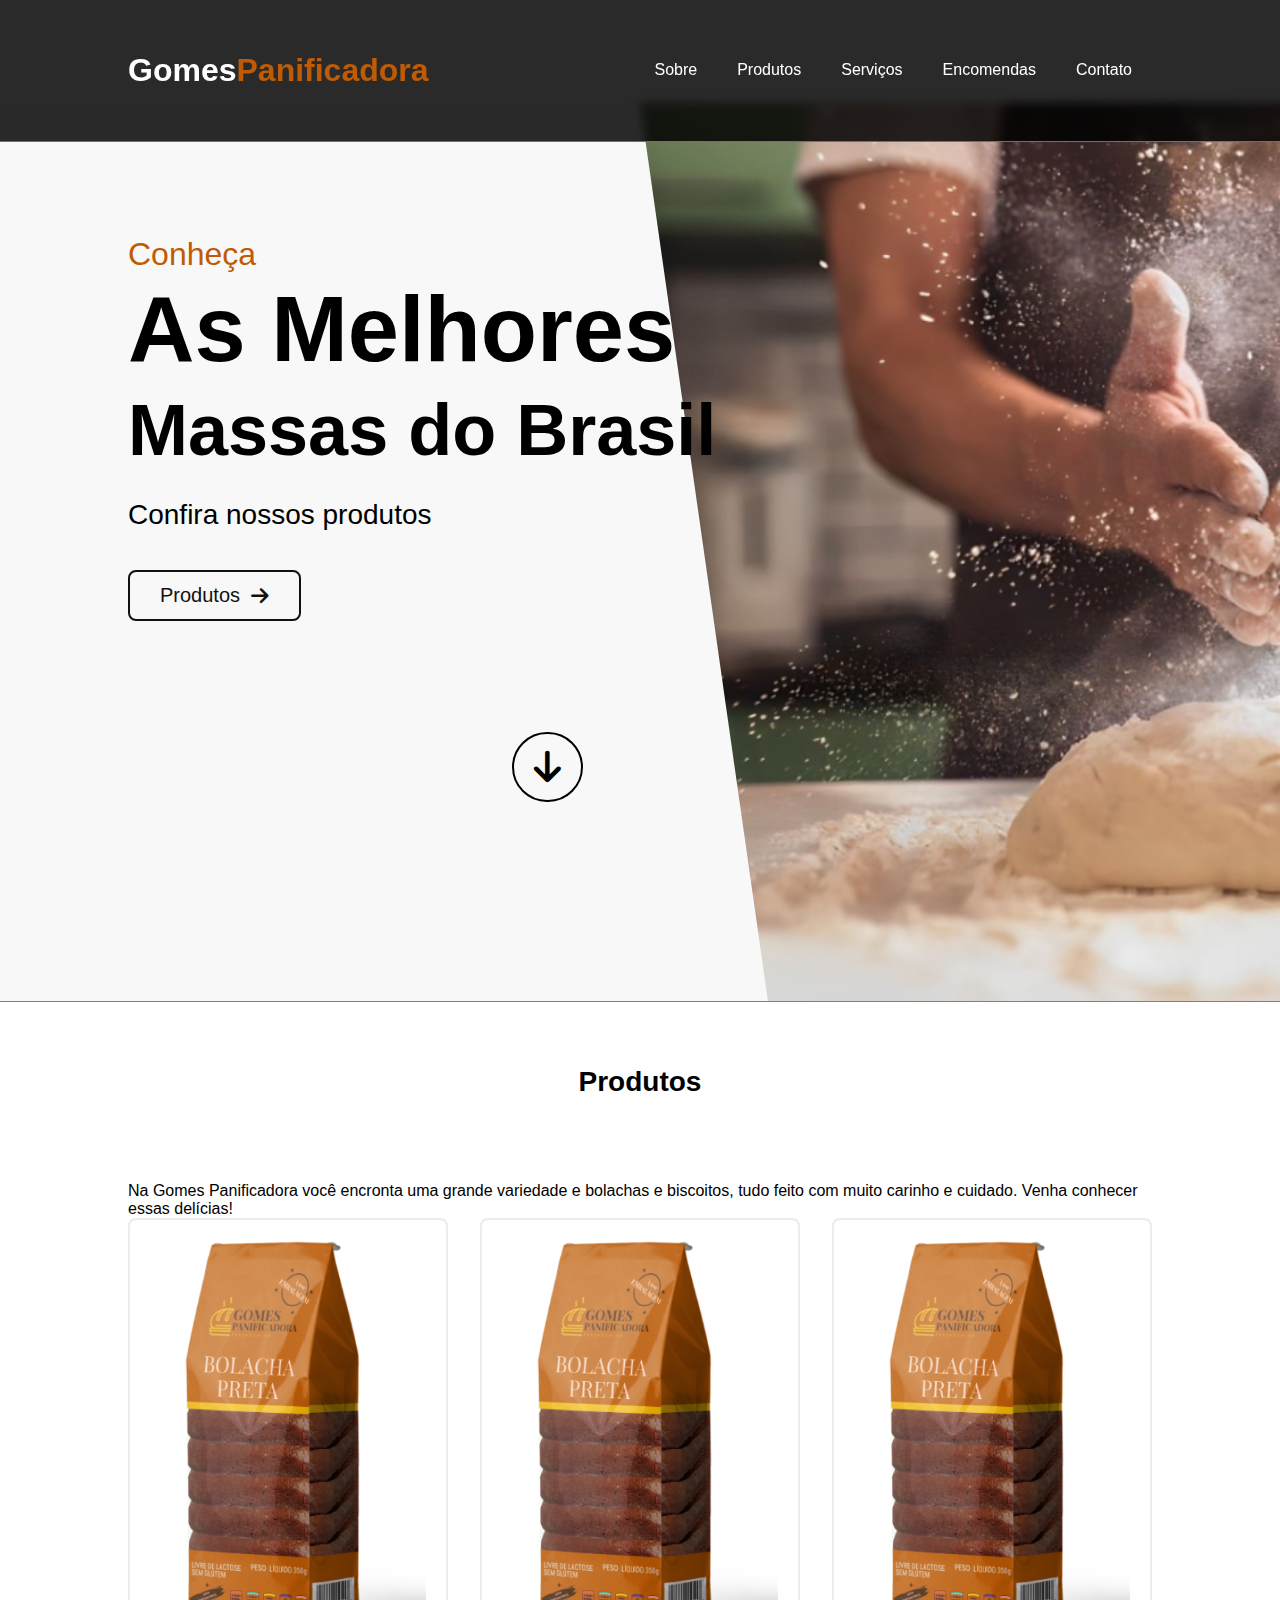
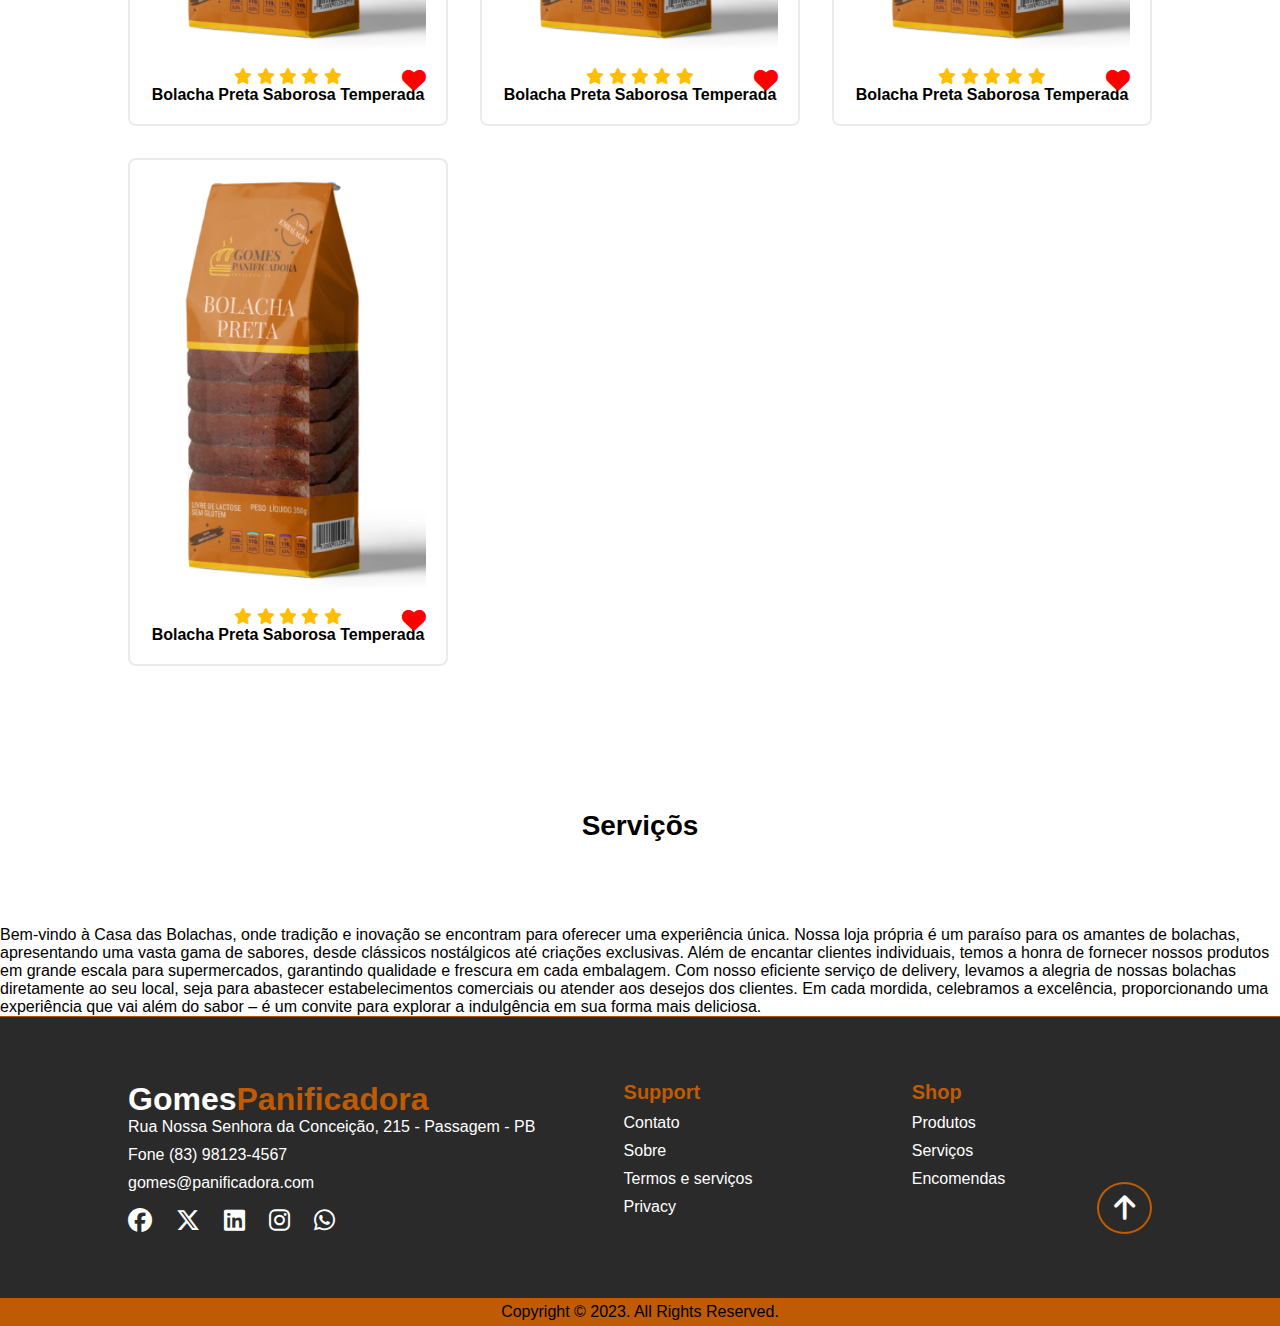
<file: index.html>
<!DOCTYPE html>
<html lang="pt-br">
<head>
    <meta charset="UTF-8">
    <meta name="viewport" content="width=device-width, initial-scale=1.0">
    <link rel="shortcut icon" href="imagens/favicon.ico" type="image/x-icon">
    <link rel="stylesheet" href="style.css">
    <link rel="stylesheet" href="https://cdnjs.cloudflare.com/ajax/libs/font-awesome/6.5.1/css/all.min.css">
    <title>Gomes Panificadora</title>
</head>
<body>
    <header id="header">

        <a href="#" class="logo">Gomes<span>Panificadora</span></a>

        <ul class="nav">
            <li><a href="#">Sobre</a></li>
            <li><a href="#">Produtos</a></li>
            <li><a href="#">Serviços</a></li>
            <li><a href="#">Encomendas</a></li>
            <li><a href="#">Contato</a></li>
        </ul>

        <div class="nav-icon">
            <div class="fa-solid fa-bars" id="menu-icon"></div>
        </div>
        
    </header>

    <section class="main-home">

        <div class="main-text">
            <h5>Conheça</h5>
            <h1>As Melhores <br><h1 class="down-text">Massas do Brasil</h1></h1>
            <p>Confira nossos produtos</p>
            <a href="#" class="main-btn">Produtos <i class="fa-solid fa-arrow-right"></i></a>
        </div>

        <div class="down">
            <a href="#trends" class="down-arrow">
                <i class="fa-solid fa-arrow-down"></i>
            </a>
        </div>

    </section>

    <section class="trends" id="trends">

        <div class="center-text">
            <h2>Produtos</h2>
            <p>Na Gomes Panificadora você encronta uma grande variedade e bolachas e biscoitos, tudo feito com muito carinho e cuidado. Venha conhecer essas delícias!</p>
        </div>
        <div class="products">

            <div class="row">
                <img src="imagens/Frame-5.png" alt="">

                <div class="fav">
                    <i class="fa-solid fa-heart" id="heart"></i>
                </div>
                <div class="rate">
                    <i class="fa-solid fa-star" id="star"></i>
                    <i class="fa-solid fa-star" id="star"></i>
                    <i class="fa-solid fa-star" id="star"></i>
                    <i class="fa-solid fa-star" id="star"></i>
                    <i class="fa-solid fa-star" id="star"></i>
                </div>
                <div class="pricing">
                    <h4>Bolacha Preta Saborosa Temperada</h4>
                </div>
            </div>

            <div class="row">
                <img src="imagens/Frame-5.png" alt="">

                <div class="fav">
                    <i class="fa-solid fa-heart" id="heart"></i>
                </div>
                <div class="rate">
                    <i class="fa-solid fa-star" id="star"></i>
                    <i class="fa-solid fa-star" id="star"></i>
                    <i class="fa-solid fa-star" id="star"></i>
                    <i class="fa-solid fa-star" id="star"></i>
                    <i class="fa-solid fa-star" id="star"></i>

                </div>
                <div class="pricing">
                    <h4>Bolacha Preta Saborosa Temperada</h4>
                </div>
            </div>

            <div class="row">
                <img src="imagens/Frame-5.png" alt="">
    
                <div class="fav">
                    <i class="fa-solid fa-heart" id="heart"></i>
                </div>
                <div class="rate">
                    <i class="fa-solid fa-star" id="star"></i>
                    <i class="fa-solid fa-star" id="star"></i>
                    <i class="fa-solid fa-star" id="star"></i>
                    <i class="fa-solid fa-star" id="star"></i>
                    <i class="fa-solid fa-star" id="star"></i>
    
                </div>
                <div class="pricing">
                    <h4>Bolacha Preta Saborosa Temperada</h4>
                </div>
            </div>

            <div class="row">
                <img src="imagens/Frame-5.png" alt="">
    
                <div class="fav">
                    <i class="fa-solid fa-heart" id="heart"></i>
                </div>
                <div class="rate">
                    <i class="fa-solid fa-star" id="star"></i>
                    <i class="fa-solid fa-star" id="star"></i>
                    <i class="fa-solid fa-star" id="star"></i>
                    <i class="fa-solid fa-star" id="star"></i>
                    <i class="fa-solid fa-star" id="star"></i>
    
                </div>
                <div class="pricing">
                    <h4>Bolacha Preta Saborosa Temperada</h4>
                </div>
            </div>

        </div>

        <!-- <div class="content-text">
            <h2>Tending Accessories</h2>
        </div>
        <div class="products">
            
            <div class="row">
                <img src="imagens/produto-1.jpg" alt="">

                <div class="fav">
                    <i class="fa-solid fa-heart" id="heart"></i>
                </div>
                <div class="rate">
                    <i class="fa-solid fa-star" id="star"></i>
                    <i class="fa-solid fa-star" id="star"></i>
                    <i class="fa-solid fa-star" id="star"></i>
                    <i class="fa-solid fa-star" id="star"></i>
                    <i class="fa-solid fa-star" id="star"></i>
                </div>
                <div class="pricing">
                    <h4>One Piece Gray Sweatshirt</h4>
                    <p>69.99$</p>
                </div>
            </div>

            <div class="row">
                <img src="imagens/produto-2.jpg" alt="">

                <div class="fav">
                    <i class="fa-solid fa-heart" id="heart"></i>
                </div>
                <div class="rate">
                    <i class="fa-solid fa-star" id="star"></i>
                    <i class="fa-solid fa-star" id="star"></i>
                    <i class="fa-solid fa-star" id="star"></i>
                    <i class="fa-solid fa-star" id="star"></i>
                    <i class="fa-solid fa-star" id="star"></i>

                </div>
                <div class="pricing">
                    <h4>One Piece Gray Sweatshirt</h4>
                    <p>69.99$</p>
                </div>
            </div>

            <div class="row">
                <img src="imagens/produto-3.jpg" alt="">
    
                <div class="fav">
                    <i class="fa-solid fa-heart" id="heart"></i>
                </div>
                <div class="rate">
                    <i class="fa-solid fa-star" id="star"></i>
                    <i class="fa-solid fa-star" id="star"></i>
                    <i class="fa-solid fa-star" id="star"></i>
                    <i class="fa-solid fa-star" id="star"></i>
                    <i class="fa-solid fa-star" id="star"></i>
    
                </div>
                <div class="pricing">
                    <h4>One Piece Gray Sweatshirt</h4>
                    <p>69.99$</p>
                </div>
            </div>

            <div class="row">
                <img src="imagens/produto-3.jpg" alt="">
    
                <div class="fav">
                    <i class="fa-solid fa-heart" id="heart"></i>
                </div>
                <div class="rate">
                    <i class="fa-solid fa-star" id="star"></i>
                    <i class="fa-solid fa-star" id="star"></i>
                    <i class="fa-solid fa-star" id="star"></i>
                    <i class="fa-solid fa-star" id="star"></i>
                    <i class="fa-solid fa-star" id="star"></i>
    
                </div>
                <div class="pricing">
                    <h4>One Piece Gray Sweatshirt</h4>
                    <p>69.99$</p>
                </div>
            </div>

        </div> -->

    </section>

    <section class="services" id="services">
        <div class="center-text">
            <h2>Serviçõs</h2>
            <p>Bem-vindo à Casa das Bolachas, onde tradição e inovação se encontram para oferecer uma experiência única. Nossa loja própria é um paraíso para os amantes de bolachas, apresentando uma vasta gama de sabores, desde clássicos nostálgicos até criações exclusivas. Além de encantar clientes individuais, temos a honra de fornecer nossos produtos em grande escala para supermercados, garantindo qualidade e frescura em cada embalagem. Com nosso eficiente serviço de delivery, levamos a alegria de nossas bolachas diretamente ao seu local, seja para abastecer estabelecimentos comerciais ou atender aos desejos dos clientes. Em cada mordida, celebramos a excelência, proporcionando uma experiência que vai além do sabor – é um convite para explorar a indulgência em sua forma mais deliciosa.</p>
        </div>
    </section>

    <section class="contact">
        <div class="contact-info">

            <div class="info-1">
                <a href="#" class="logo">Gomes<span>Panificadora</span></a>

                <p>Rua Nossa Senhora da Conceição, 215 - Passagem - PB</p>
                <p>Fone (83) 98123-4567</p>
                <p>gomes@panificadora.com</p>

                <div class="social-icons">
                    <a href="#"><i class="fa-brands fa-facebook"></i></a>
                    <a href="#"><i class="fa-brands fa-x-twitter"></i></a>
                    <a href="#"><i class="fa-brands fa-linkedin"></i></a>
                    <a href="#"><i class="fa-brands fa-instagram"></i></a>
                    <a href="#"><i class="fa-brands fa-whatsapp"></i></a>
                </div>
            </div>

            <div class="info-2">
                <h4>Support</h4>
                <p>Contato</p>
                <p>Sobre</p>
                <p>Termos e serviços</p>
                <p>Privacy</p>
            </div>

            <div class="info-3">
                <h4>Shop</h4>
                <p>Produtos</p>
                <p>Serviços</p>
                <p>Encomendas</p>
            </div>
        </div>

        <div class="up">
            <a href="#" class="up-arrow">
                <i class="fa-solid fa-arrow-up"></i>
            </a>
        </div>

    </section>

    <div class="copyright">
        <p>Copyright © 2023. All Rights Reserved.</p>
    </div>
    

    <script src="script.js"></script>
</body>
</html>
</file>
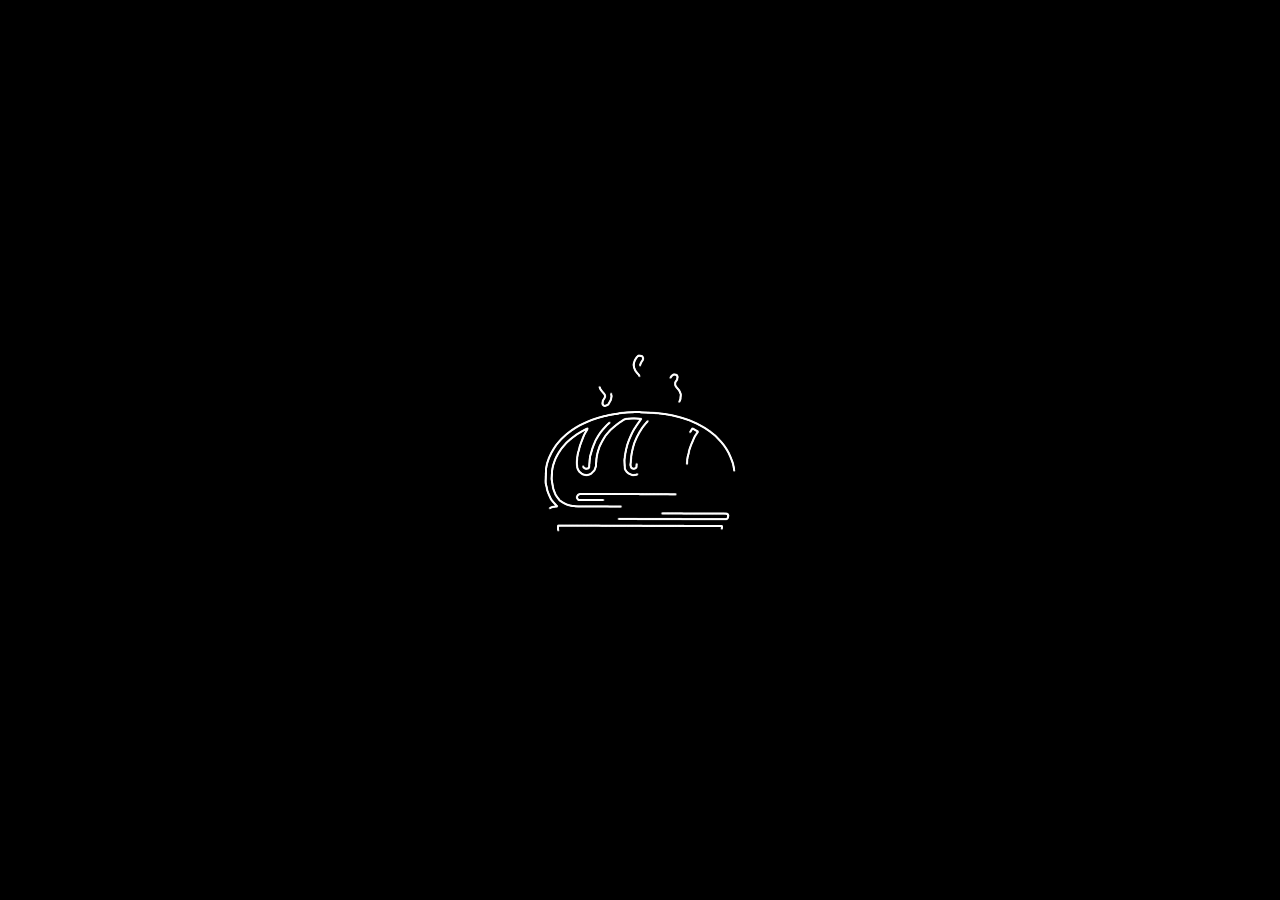
<file: intro-test.html>
<!DOCTYPE html>
<html lang="en">
<head>
    <meta charset="UTF-8">
    <meta name="viewport" content="width=device-width, initial-scale=1.0">
    <link rel="shortcut icon" href="images/favicon.ico" type="image/x-icon">
    <title>Gomes Panificadora</title>
    <style>
        * {
            margin: 0;
            padding: 0;
        }

        body {
            font-family: Arial, sans-serif;
            transition: background-color 1s ease;
        }

        #video-wrapper {
            position: fixed;
            width: 60%;
            height: 60%;
            z-index: 1000;
            top: 50%;
            left: 50%;
            transform: translate(-50%, -50%);
        }

        #loading-video {
            width: 100%;
            height: 100%;
        }

        #content {
            display: none;
        }

        .overlay {
            position: fixed;
            top: 0;
            left: 0;
            width: 100%;
            height: 100%;
            background: rgb(0, 0, 0); /* Cor de fundo semi-transparente */
            display: none; /* Inicialmente oculto */

        }

    </style>
</head>
<body>
    <h1>Hello word</h1>
    <div class="overlay" id="overlay"></div>
  <!-- Vídeo de carregamento -->
  <div id="video-wrapper">
    <video id="loading-video" autoplay loop muted>
      <source src="images/Logo Gomes Panif.mp4" type="video/mp4">
      Seu navegador não suporta o elemento de vídeo.
    </video>
  </div>

  <!-- O restante do conteúdo do seu site -->
  <div id="content" style="display: none;">
    <!-- Seu conteúdo vai aqui -->
  </div>

  <script>
    document.addEventListener("DOMContentLoaded", function() {
    // Mostrar overlay inicialmente
    showOverlay();

    // Remover overlay após 5 segundos (5000 milissegundos)
    setTimeout(function() {
        hideOverlay();
    }, 3900);
});

function showOverlay() {
    var overlay = document.getElementById("overlay");
    overlay.style.display = "block";
}

function hideOverlay() {
    var overlay = document.getElementById("overlay");
    overlay.style.display = "none";
}




window.addEventListener("load", function () {
  // Exibe o vídeo de carregamento
  document.getElementById("video-wrapper").style.display = "block";

  // Muda a cor de fundo enquanto o vídeo é exibido (por exemplo, para preto)
  document.body.style.backgroundColor = "#000";

  // Simula um tempo de exibição do vídeo (por exemplo, 5 segundos)
  setTimeout(function () {
    // Oculta o vídeo de carregamento
    document.getElementById("video-wrapper").style.display = "none";
    // Restaura a cor de fundo original
    document.body.style.backgroundColor = "initial";
    // Exibe o conteúdo real do site
    document.getElementById("content").style.display = "block";
  }, 3900); // Tempo de exibição do vídeo: 5 segundos (ajuste conforme necessário)
});

  </script>
</body>
</html>
</file>
<file: style.css>
* {
    padding: 0;
    margin: 0;
    box-sizing: border-box;
    font-family: 'Poppons', sans-serif;
    scroll-behavior: smooth;
    text-decoration: none;
    list-style: none;
}

header {
    position: fixed;
    top: 0;
    left: 0;
    width: 100%;
    z-index: 1000;
    display: flex;
    align-items: center;
    justify-content: space-between;
    padding: 52px 10%;
    background-color: rgba(0, 0, 0, 0.836);
    border-bottom: 1px solid #BF5B04;
    backdrop-filter: blur(5px);
    transition: all .2s ease-in-out;
}

.logo {
    font-size: 32px;
    color: white;
    font-weight: 600;
}

.logo span {
    color: #BF5B04;
}

.nav {
    display: flex;
}

.nav a {
    display: inline-block;
    color: white;
    font-size: 16px;
    padding: 5px 20px;
    font-weight: 500;
    border-bottom: 2px solid transparent;
    transition: .3s ease;
}

.nav a:hover {
    color: #BF5B04;
    border-bottom: 2px solid #BF5B04;
}

.nav-icon {
    display: flex;
    align-items: center;
    gap: 2.5em;
}

#menu-icon {
    font-size: 30px;
    color: white;
    z-index: 1001;
    cursor: pointer;
    transition: 0.3s ease;
}

#menu-icon:hover {
    transform: rotate(180deg);
    color: #BF5B04;
}

section {

}

.main-home {
    padding: 5% 10%;
    position: relative;
    width: 100%;
    margin-top: 8%;
    height: 100vh;
    overflow: hidden;
    background-color: rgb(248, 248, 248);
    z-index: 10;
    border-bottom: 1px solid #bf5b04de;
}

.main-home::before {
    content: "";
    position: absolute;
    top: 0;
    right: 0;
    bottom: 0;
    left: 50%;
    background: url(imagens/padeiro_1.jpg);
    background-size: cover;
    clip-path: polygon(0 0, 100% 0, 100% 100%, 20% 100%);
    transform: scale(1.0);
    z-index: -1;
}

::-webkit-scrollbar {
    width: 10px;
}

::-webkit-scrollbar-thumb {
    background-color: #BF5B04;
}

::-webkit-scrollbar-track {
    background-color: rgba(0, 0, 0, 0.603);
    width: 50px;
}

.main-text {
    margin-top: 70px;
    z-index: 1;
}

.main-text h5 {
    color: #BF5B04;
    font-size: 32px;
    font-weight: 500;
}

.main-text h1 {
    color: black;
    font-size: 92px;
    line-height: 1.1;
    font-weight: 600;
    margin: 6px 0 10px;
}

.main-text .down-text {
    color: black;
    font-size: 72px;
    line-height: 1.1;
    font-weight: 600;
    margin: 6px 0 10px;
}

.main-text p {
    color: black;
    font-size: 28px;
    margin-bottom: 20px;
    line-height: 70px;
}

.main-btn {
    display: inline-block;
    color: #111;
    font-size: 20px;
    font-weight: 500;
    border: 2px solid #111;
    padding: 12px 30px;
    border-radius: 8px;
    transition: 0.3s ease;
}

.main-btn i {
    margin-left: 5px;
    vertical-align: middle;
}

.main-btn:hover {
    background-color: #111;
    color: #BF5B04;
    z-index: 1500;
}

.down {
    position: absolute;
    top: 70%;
    left: 40%;
}

.down-arrow i {
    font-size: 36px;
    color: black;
    border: 2px solid black;
    border-radius: 50px;
    padding: 15px 20px;
    transition: 0.3s ease;
}

.down-arrow i:hover {
    color: #BF5B04;
    background: black;
}

.row .rate {
    text-align: center;
}

.row #star {
    color: rgb(255, 191, 0);
}

.row .pricing {
    text-align: center;
}

.trends {
    padding: 5% 10%;
}

.center-text h2 {
    color: black;
    font-size: 28px;
    text-align: center;
    margin-bottom: 3em;
}

.products {
    display: grid;
    grid-template-columns: repeat(auto-fit, minmax(300px, auto));
    gap: 2rem;
    margin-bottom: 5em;
}

.row {
    position: relative;
    transition: all .4s;
    border: 2px solid rgb(235, 235, 235);
    padding: 20px;
    border-radius: 8px;
    cursor: pointer;
}

.row:hover {
    transform: scale(1.03);
}

.row img {
    width: 100%;
    height: auto;
    margin-bottom: 10px;
}

.row #heart {
    color: red;
    position: absolute;
    right: 20px;
    font-size: 24px;
    transition: all 0.3s ease;
}

.row #heart:hover {
    text-shadow: 0 0 10px red;
}

header.sticky {
    transition: all 0.3s ease-in-out;
    background-color: rgba(0, 0, 0, 0.836);
    border-bottom: 1px solid rgba(255, 255, 255, 0.26);
    backdrop-filter: blur(5px);
    padding: 20px 5%;
}

.services .center-text h2 {

}

.contact {
    padding: 5% 10%;
    background-color: rgba(0, 0, 0, 0.836);
    border-top: 1px solid #bf5b04de;
}

.contact-info {
    display: grid;
    grid-template-columns: repeat(auto-fit, minmax(200px, auto));
    gap: 3rem;
}

.contact-info h4 {
    color: #BF5B04;
    margin-bottom: 10px;
    font-size: 20px;
}

.contact-info p {
    color: white;
    font-size: 16px;
    font-weight: 1.5;
    margin-bottom: 10px;
    cursor: pointer;
    transition: all .3s;
}

.contact-info p:hover {
    transform: translate(5px);
}

.social-icons {
    display: flex;
    align-items: center;
    gap: 1.5em;
    margin-top: 1em;
}

.social-icons i {
    font-size: 24px;
    color: white;
    transition: 0.3s ease;
}

.social-icons i:hover {
    color: #BF5B04;
}

.up {
    display: inline-block;
    justify-content: end;
    width: 100%;
    align-items: end;
    justify-content: end;
    display: flex;
    transition: .4s ease;
    height: 1px;
}

.up-arrow i {
    font-size: 28px;
    color: rgb(255, 255, 255);
    border: 2px solid #BF5B04;
    border-radius: 50%;
    padding: 10px 15px;
    transition: 0.3s ease;
}

.up-arrow i:hover {
    color: #BF5B04;
    background: black;
    border: 2px solid black;
}

.copyright {
    background-color: #BF5B04;
    text-align: center;
    padding: 5px;
    font-size: 16px;
    font-weight: 500;
}


/* ---------- MEDIA QUERY ---------- */


@media(max-width:890px) {
    header {
        padding: 20px 3%;
        transition: 0.4s;
    }

    header.sticky {
        padding: 20px 3%;
    }
}

@media(max-width:630px) {
    .main-text h1 {
        font-size: 72px;
        transition: .4s;

    }
    .main-text .down-text {
        font-size: 48px;
        transition: .4s;
    }

    .main-text p {
        font-size: 24px;
        transition: .4s;
    }

    .main-btn {
        padding: 10px 20px;
        transition: .4s;
    }
}

@media(min-width:935px) {
    .nav-icon {
        display: none;
    }
}


@media(max-width:935px) {
    .nav {
        position: absolute;
        top: 100%;
        right: -100%;
        width: 300px;
        height: 130vh;
        background: rgba(0, 0, 0, 0.836);
        display: flex;
        flex-direction: column;
        align-items: center;
        padding: 120px 30px;
        transition: .4s;
    }

    .nav a {
        display: block;
        margin: 18px;
    }

    .nav.open {
        right: 0;
    }

    .main-text h1 {
        color: #BF5B04;
    }

    .main-text .down-text {
        color: #BF5B04;
    }

    .main-text p {
        color: black;
    }

    .main-text h5 {
        color: black;
    }

    .down {
        top: 80%;
        transition: .4s ease;
    }
}

@media(max-width:600px) {

    .main-home::before {
        left: -30%;
        transition: .4s;
    }

    .main-text {
        border-radius: 50px;
        background-color: rgba(0, 0, 0, 0.411);
        padding: 20px;
        backdrop-filter: blur(5px);
    }

    .main-text h1 {
        font-size: 48px;
        transition: .4s;

    }
    .main-text .down-text {
        font-size: 48px;
        transition: .4s;
    }

    .main-text h5 {
        color: white;
    }

    .main-text p {
        color: white;
        font-size: 24px;
        transition: .4s;
    }

    .main-btn {
        border: 1px solid white;
        color: white;
        padding: 10px 20px;
        transition: .4s;
    }

    .main-btn:hover {
        border: 1px solid black;
        background-color: black;
        color: #BF5B04;
    }
}
</file>
